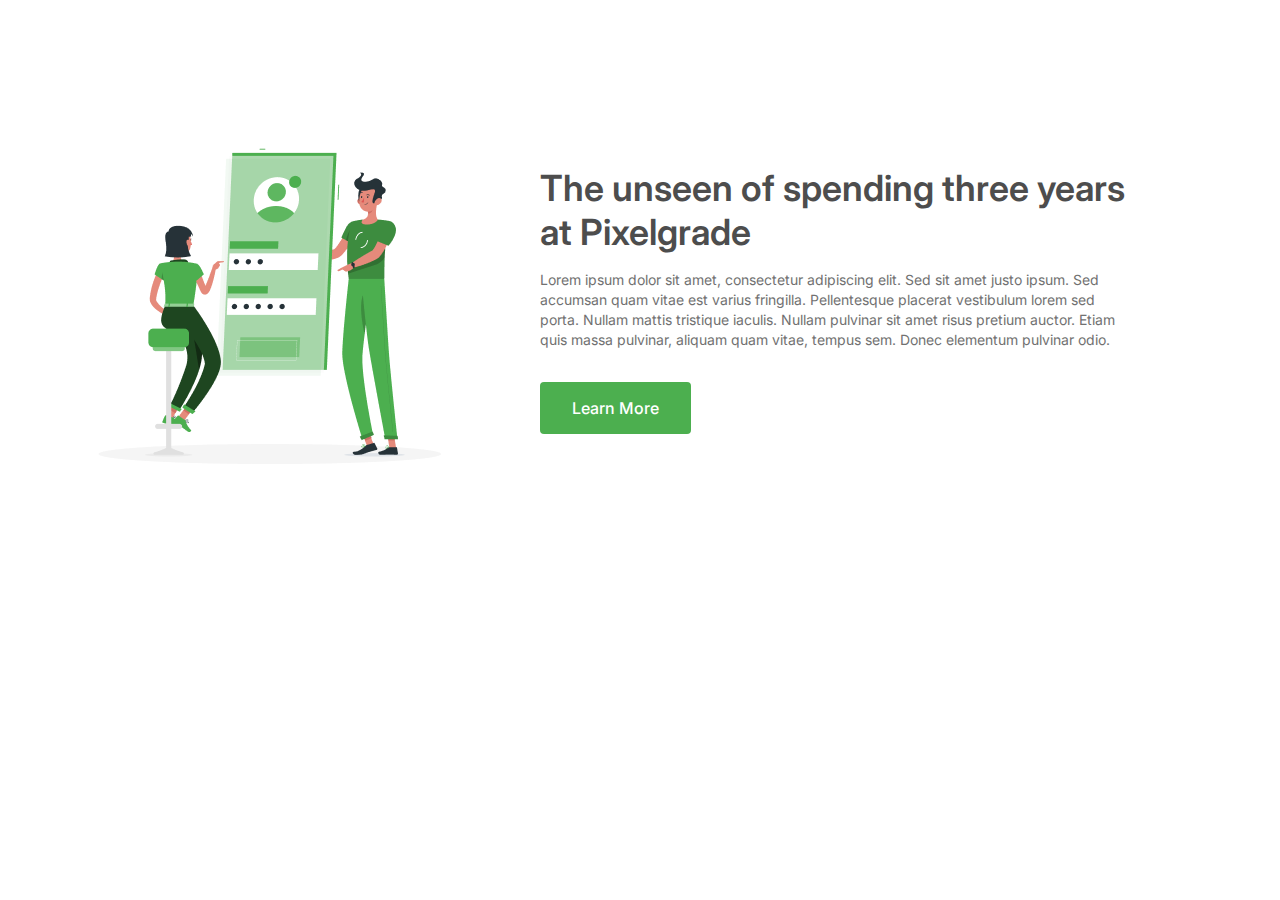
<file: pages/featurePage/index.html>
<!DOCTYPE html>
<html lang="en">

<head>
    <meta charset="UTF-8">
    <meta name="viewport" content="width=device-width, initial-scale=1.0">
    <title>Document</title>
    <link rel="stylesheet" href="index.css">
</head>

<body>
    <div class="container">
        <img src="Frame 35.png" alt="">
        <div class="text-container">
            <h1>The unseen of spending three years at Pixelgrade</h1>
            <p>Lorem ipsum dolor sit amet, consectetur adipiscing elit. Sed sit amet justo ipsum. Sed accumsan quam
                vitae est varius fringilla. Pellentesque placerat vestibulum lorem sed porta. Nullam mattis tristique
                iaculis. Nullam pulvinar sit amet risus pretium auctor. Etiam quis massa pulvinar, aliquam quam vitae,
                tempus sem. Donec elementum pulvinar odio.</p>
            <button><a href="#">Learn More</a></button>
        </div>
    </div>
</body>

</html>
</file>
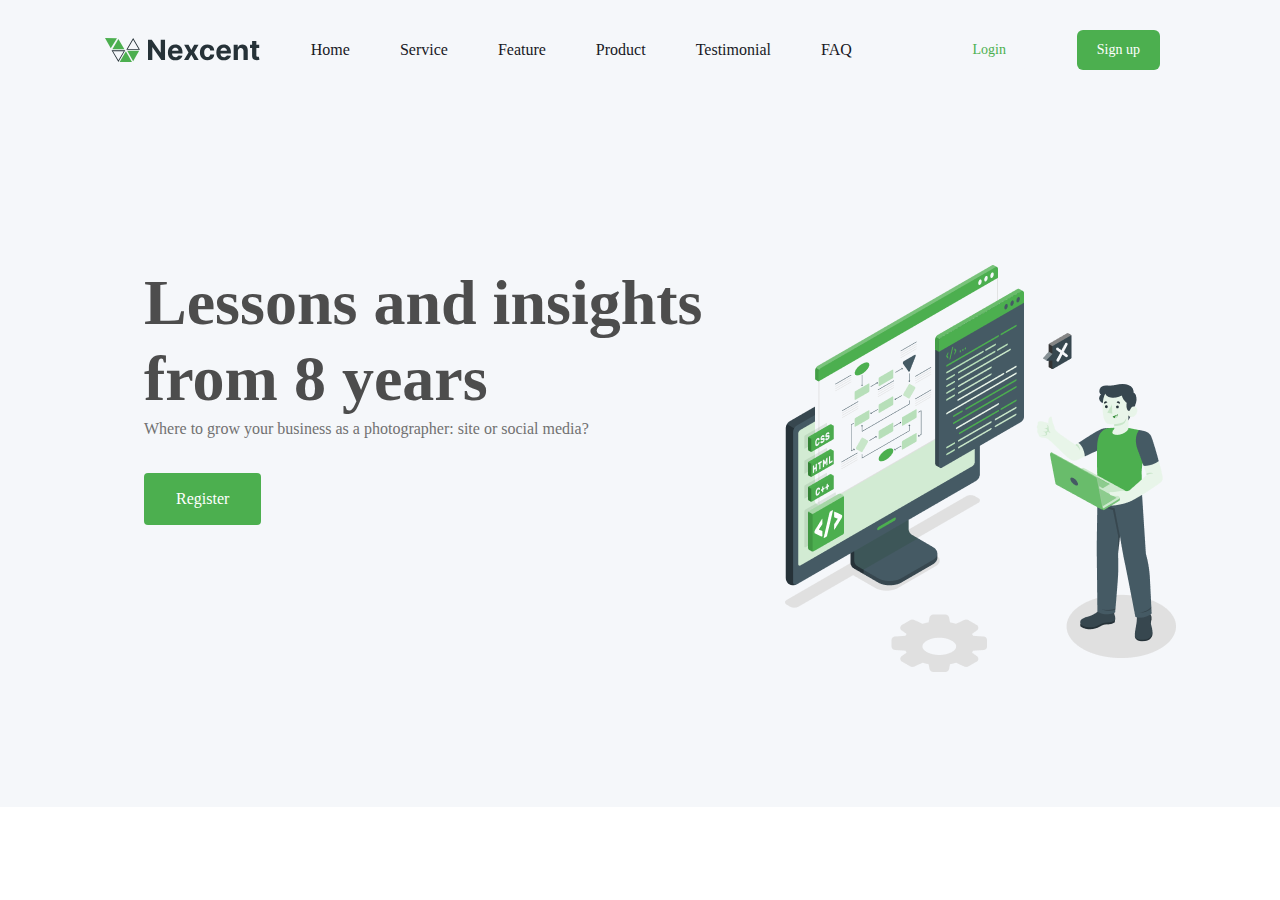
<file: pages/homePage/index.html>
<!DOCTYPE html>
<html lang="en">

<head>
    <meta charset="UTF-8">
    <meta name="viewport" content="width=device-width, initial-scale=1.0">
    <title>Document</title>
    <link rel="stylesheet" href="index.css">
</head>

<body>
    <div class="container">
        <nav><img src="../../images/Logo.svg" alt="">
            <ul>
                <li><a href="#">Home</a></li>
                <li><a href="../servicePage/index.html">Service</a></li>
                <li><a href="../featurePage/index.html" target="_blank">Feature</a></li>
                <li><a href="../productPage/index.html">Product</a></li>
                <li><a href="../testimonialPage/index.html">Testimonial</a></li>
                <li><a href="../faqPage/index.html">FAQ</a></li>

            </ul>
            <button class="btn1"><a href="#">Login</a></button>
            <button class="btn2"><a href="#">Sign up</a></button>

        </nav>
        <main>
            <div class="box1">
                <h1>Lessons and insights from 8 years</h1>
                <p>Where to grow your business as a photographer: site or social media?</p>
                <button class="btn3"><a href="#">Register</a></button>

            </div>
            <img src="../../images/Illustration.png" alt="">
        </main>
    </div>
</body>

</html>
</file>
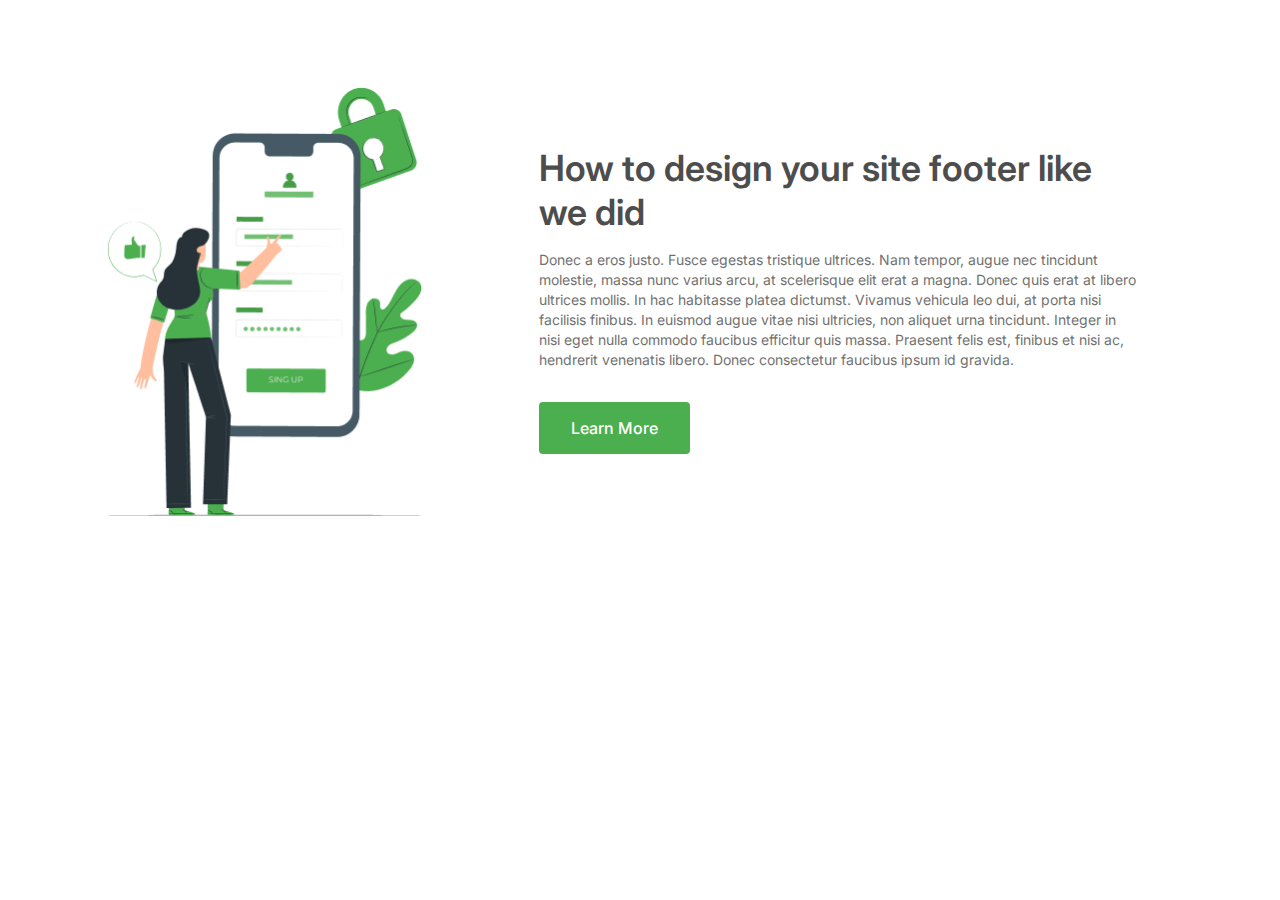
<file: pages/productPage/index.html>
<!DOCTYPE html>
<html lang="en">

<head>
    <meta charset="UTF-8">
    <meta name="viewport" content="width=device-width, initial-scale=1.0">
    <title>Document</title>
    <link rel="stylesheet" href="index.css">
</head>

<body>
    <div class="container">
        <img src="panaadds.png" alt="">
        <div class="text-container">
            <h1>How to design your site footer like we did</h1>
            <p>Donec a eros justo. Fusce egestas tristique ultrices. Nam tempor, augue nec tincidunt molestie, massa nunc varius arcu, at scelerisque elit erat a magna. Donec quis erat at libero ultrices mollis. In hac habitasse platea dictumst. Vivamus vehicula leo dui, at porta nisi facilisis finibus. In euismod augue vitae nisi ultricies, non aliquet urna tincidunt. Integer in nisi eget nulla commodo faucibus efficitur quis massa. Praesent felis est, finibus et nisi ac, hendrerit venenatis libero. Donec consectetur faucibus ipsum id gravida.</p>
                <button><a href="#">Learn More</a></button>
        </div>
    </div>
</body>

</html>
</file>
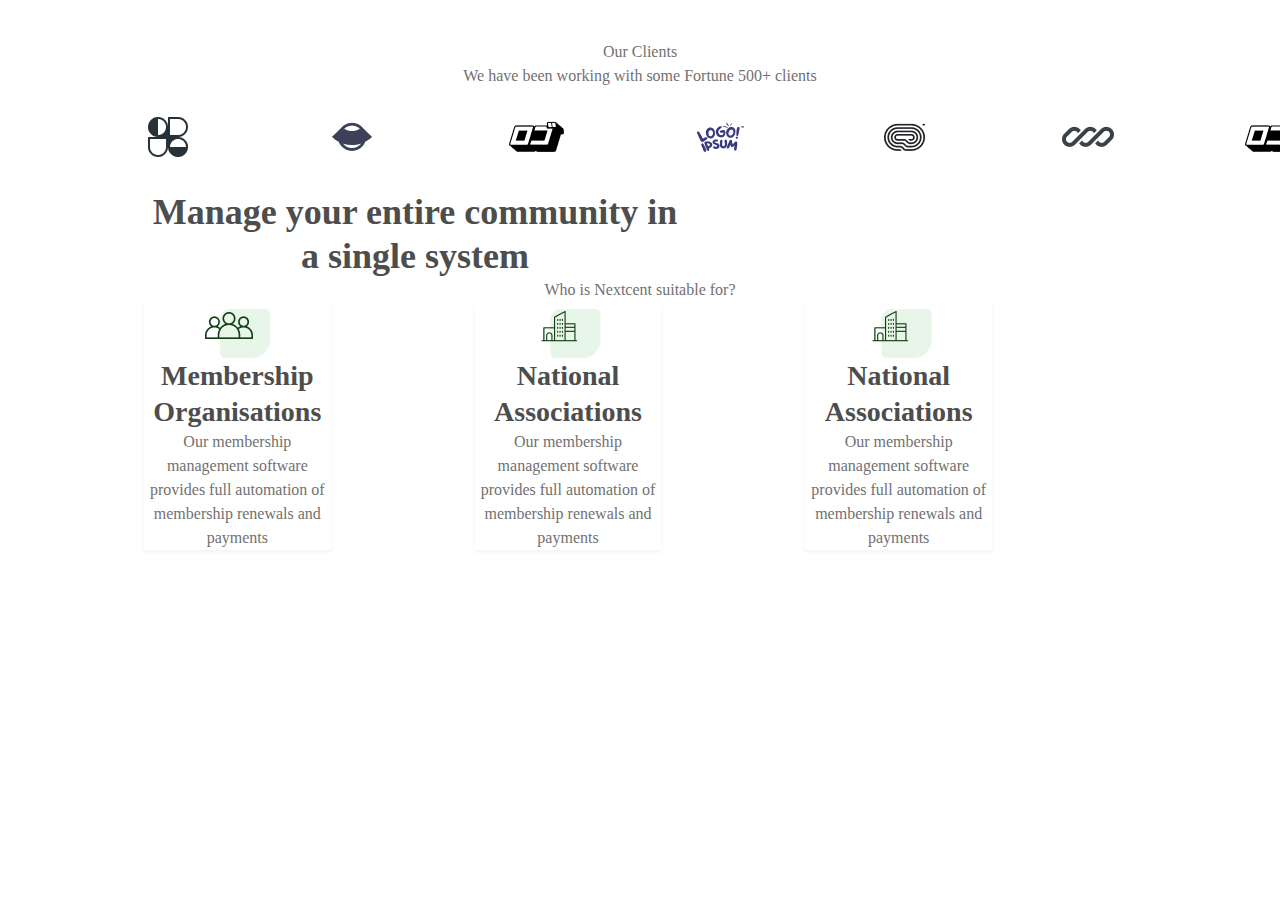
<file: pages/servicePage/index.html>
<!DOCTYPE html>
<html lang="en">

<head>
    <meta charset="UTF-8">
    <meta name="viewport" content="width=device-width, initial-scale=1.0">
    <title>Document</title>
    <link rel="stylesheet" href="index.css">
</head>

<body>
    <div class="container">
        <h2>Our Clients</h2>
        <h3>We have been working with some Fortune 500+ clients</h3>
        <img class="logo1" src="Clients Logos.png" alt="">
        <h1>Manage your entire community in a single system</h1>
        <p>Who is Nextcent suitable for?
        </p>
        <ul>
            <li>
                <img src="Icon.png" alt="">
                <b>Membership Organisations</b>
                <p>Our membership management software provides full automation of membership renewals and payments</p>
            </li>
            <li>
               <img src="Icon (1).png" alt="">
               <b>National Associations</b>
               <p>Our membership management software provides full automation of membership renewals and payments</p>
            </li>
            <li>
                <img src="Icon (1).png" alt="">
                <b>National Associations</b>
                <p>Our membership management software provides full automation of membership renewals and payments</p>
             </li>
        </ul>
    </div>
</body>

</html>
</file>
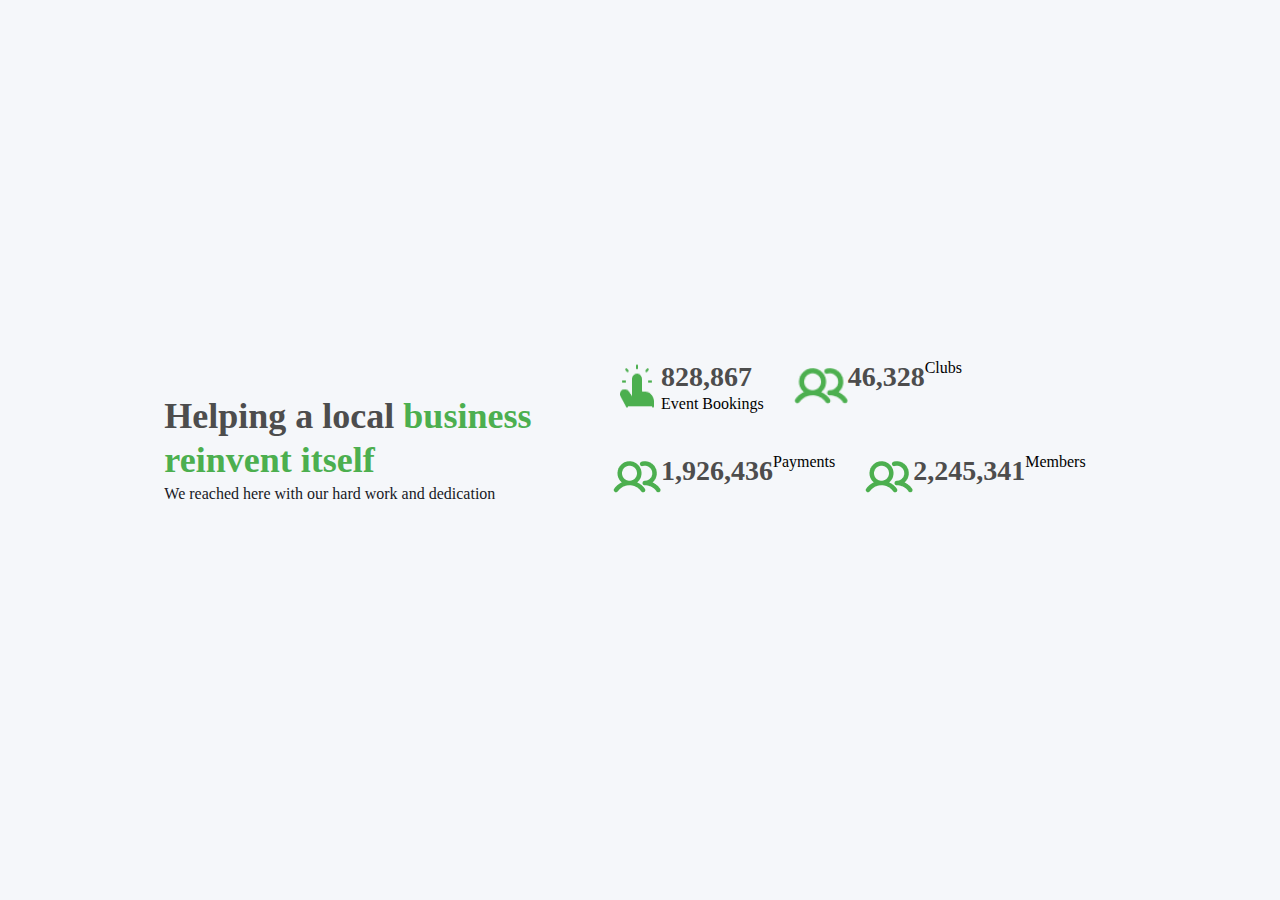
<file: pages/testimonialPage/index.html>
<!DOCTYPE html>
<html lang="en">
<head>
    <meta charset="UTF-8">
    <meta name="viewport" content="width=device-width, initial-scale=1.0">
    <title>Document</title>
    <link rel="stylesheet" href="index.css">
</head>
<body>
    <div class="container">
        <div class="left-container">
            <h1>Helping a local <span>business reinvent itself</span></h1>
            <h2>We reached here with our hard work and dedication</h2>
        </div>
        <div class="right-container">
            <div class="box-container1">
                <div class="box">
                    <img src="../../images/Icon (3).png" alt="">
                    <div>
                        <b>828,867</b>
                        <p>Event Bookings</p>
                    </div>
                    
                </div>
                <div class="box">
                    <img src="../../images/Icon (2).png" alt="">
                    <b>46,328</b>
                    <p>Clubs</p>
                </div>
            </div>
            <div class="box-container2">
                <div class="box">
                    <img src="../../images/Icon (2).png" alt="">
                    <b>1,926,436</b>
                    <p>Payments</p>
                </div>
                
                <div class="box">
                    <img src="../../images/Icon (2).png" alt="">
                    <b>2,245,341</b>
                    <p>Members</p>
                </div>
            </div>
            
        </div>
    </div>
</body>
</html>
</file>
<file: pages/featurePage/index.css>
@import url('https://fonts.googleapis.com/css2?family=Inter:wght@400;700;800&display=swap');

* {
    margin: 0;
    padding: 0;
    box-sizing: border-box;
}

.container {
    display: flex;
    padding: 83px 144px 32px 49px;
    justify-content: center;
    align-items: center;
}

.text-container {
    margin-left: 49px;
}

img {
    width: 442px;
    height: 433px;
}

h1 {
    margin-bottom: 16px;
    width: 100%;
    color: var(--Neutral-D_Grey, #4D4D4D);
    font-family: Inter;
    font-size: 36px;
    font-style: normal;
    font-weight: 600;
    line-height: 44px;
}

p {
    color: var(--Neutral-Grey, #717171);
    width: 100%;
    font-family: Inter;
    font-size: 14px;
    font-style: normal;
    font-weight: 400;
    line-height: 20px;
}

a {
    color: var(--Neutral-White, #FFF);
    text-align: center;
    text-decoration: none;
    font-family: Inter;
    font-size: 16px;
    font-style: normal;
    font-weight: 500;
    line-height: 24px;
}

button {
    margin-top: 32px;
    width: 151px;
    height: 52px;
    display: flex;
    padding: 14px 32px;
    justify-content: center;
    align-items: center;
    gap: 10px;
    border-radius: 4px;
    background: var(--Brand-Primary, #4CAF4F);
    border: none;
}
</file>
<file: pages/homePage/index.css>
* {
    margin: 0;
    padding: 0;
    box-sizing: border-box;
}

.container {
    background: var(--Neutral-Silver, #F5F7FA);
}

nav {
    display: flex;
    align-items: center;
    justify-content: space-between;
    padding: 30px 120px 30px 105px;
}

ul {
    display: flex;
}

li {
    margin-right: 50px;
    list-style-type: none;
}

a {
    text-decoration: none;
    color: var(--Text-Gray-900, #18191F);
    font-family: Inter;
    font-size: 16px;
    font-style: normal;
    font-weight: 500;
    line-height: 24px;
}

.btn1 a {
    color: var(--Brand-Primary, #4CAF4F);
    text-align: center;
    font-feature-settings: 'salt' on, 'clig' off, 'liga' off;


    font-family: Inter;
    font-size: 14px;
    font-style: normal;
    font-weight: 500;
    line-height: 20px;
}

.btn1 {
    display: flex;
    padding: 10px 20px;
    align-items: center;
    gap: 10px;
    border-radius: 6px;
    background: var(--Neutral-Silver, #F5F7FA);
    border: none;
}

.btn2 a {
    color: var(--Default-White, #FFF);
    text-align: center;
    font-feature-settings: 'salt' on, 'clig' off, 'liga' off;


    font-family: Inter;
    font-size: 14px;
    font-style: normal;
    font-weight: 500;
    line-height: 20px;
}

.btn2 {
    border: none;
    display: flex;
    padding: 10px 20px;
    align-items: center;
    gap: 10px;
    border-radius: 6px;
    background: var(--Brand-Primary, #4CAF4F);
}

h1 {
    color: var(--Neutral-D_Grey, #4D4D4D);


    font-family: Inter;
    font-size: 64px;
    font-style: normal;
    font-weight: 600;
    line-height: 76px;
}

p {
    color: var(--Neutral-Grey, #717171);


    font-family: Inter;
    font-size: 16px;
    font-style: normal;
    font-weight: 400;
    line-height: 24px;
    padding-bottom: 32px;
}

.btn3 a {
    color: var(--Neutral-White, #FFF);
    text-align: center;


    font-family: Inter;
    font-size: 16px;
    font-style: normal;
    font-weight: 500;
    line-height: 24px;
}

.btn3 {
    display: flex;
    padding: 14px 32px;
    justify-content: center;
    align-items: center;
    gap: 10px;
    border-radius: 4px;
    background: var(--Brand-Primary, #4CAF4F);
    border: none;
}

main {
    display: flex;
    padding: 165px 104px 135px 144px;
}
</file>
<file: pages/productPage/index.css>
@import url('https://fonts.googleapis.com/css2?family=Inter:wght@400;700;800&display=swap');

* {
    margin: 0;
    padding: 0;
    box-sizing: border-box;
}

.container {
    display: flex;
    padding: 83px 144px 32px 49px;
    justify-content: center;
    align-items: center;
}

.text-container {
    margin-left: 49px;
}

img {
    width: 442px;
    height: 433px;
}

h1 {
    margin-bottom: 16px;
    width: 100%;
    color: var(--Neutral-D_Grey, #4D4D4D);
    font-family: Inter;
    font-size: 36px;
    font-style: normal;
    font-weight: 600;
    line-height: 44px;
}

p {
    color: var(--Neutral-Grey, #717171);
    width: 100%;
    font-family: Inter;
    font-size: 14px;
    font-style: normal;
    font-weight: 400;
    line-height: 20px;
}

a {
    color: var(--Neutral-White, #FFF);
    text-align: center;
    text-decoration: none;
    font-family: Inter;
    font-size: 16px;
    font-style: normal;
    font-weight: 500;
    line-height: 24px;
}

button {
    margin-top: 32px;
    width: 151px;
    height: 52px;
    display: flex;
    padding: 14px 32px;
    justify-content: center;
    align-items: center;
    gap: 10px;
    border-radius: 4px;
    background: var(--Brand-Primary, #4CAF4F);
    border: none;
}
</file>
<file: pages/servicePage/index.css>
* {
    margin: 0;
    padding: 0;
    box-sizing: border-box;
}

.container {
    padding: 40px 144px 66px 144px;
}

h2 {
    color: var(--Neutral-Grey, #717171);
    text-align: center;

    font-family: Inter;
    font-size: 16px;
    font-style: normal;
    font-weight: 400;
    line-height: 24px;
}

h3 {
    color: var(--Neutral-Grey, #717171);
    text-align: center;

    font-family: Inter;
    font-size: 16px;
    font-style: normal;
    font-weight: 400;
    line-height: 24px;
}

h1 {
    width: 542px;
    /* margin: 40px 449px 8px 449px; */
    color: var(--Neutral-D_Grey, #4D4D4D);
    text-align: center;

    font-family: Inter;
    font-size: 36px;
    font-style: normal;
    font-weight: 600;
    line-height: 44px;
}

p {
    /* width: 100%; */
    color: var(--Neutral-Grey, #717171);
    text-align: center;
    align-self: stretch;
    font-family: Inter;
    font-size: 16px;
    font-style: normal;
    font-weight: 400;
    line-height: 24px;
}

ul {
    display: flex;
    justify-content: center;
}

b {
    color: var(--Neutral-D_Grey, #4D4D4D);
    text-align: center;

    font-family: Inter;
    font-size: 28px;
    font-style: normal;
    font-weight: 700;
    line-height: 36px;
}

li {
    display: flex;
    flex-direction: column;
    align-items: center;
    background: var(--Neutral-White, #FFF);
    box-shadow: 0px 2px 4px 0px rgba(171, 190, 209, 0.20);
    margin-right: 144px;
    list-style-type: none;
}
</file>
<file: pages/testimonialPage/index.css>
* {
    margin: 0;
    padding: 0;
    box-sizing: border-box;
}

.container {
    
    min-height: 100vh;
    display: flex;
    align-items: center;
    justify-content: space-around;
    padding: 64px 144px 64px 144px;
    background: var(--Neutral-Silver, #F5F7FA);
}

.left-container h1 {
    width: 408px;
    color: var(--Neutral-D_Grey, #4D4D4D);

    font-family: Inter;
    font-size: 36px;
    font-style: normal;
    font-weight: 600;
    line-height: 44px;
}

span {
    color: var(--Brand-Primary, #4CAF4F);

    font-family: Inter;
    font-size: 36px;
    font-style: normal;
    font-weight: 600;
    line-height: 44px;
}

h2 {
    color: var(--Text-Gray-900, #18191F);
    font-family: Inter;
    font-size: 16px;
    font-style: normal;
    font-weight: 400;
    line-height: 24px;
}
.box-container1{
    display: flex;
   
}
.box-container2{
   
    display: flex;
}
.box b {
    color: var(--Neutral-D_Grey, #4D4D4D);


    font-family: Inter;
    font-size: 28px;
    font-style: normal;
    font-weight: 700;
    line-height: 36px;
}
.box{
    display: flex;
    margin-right: 30px;
    margin-bottom: 40px;
}
</file>
